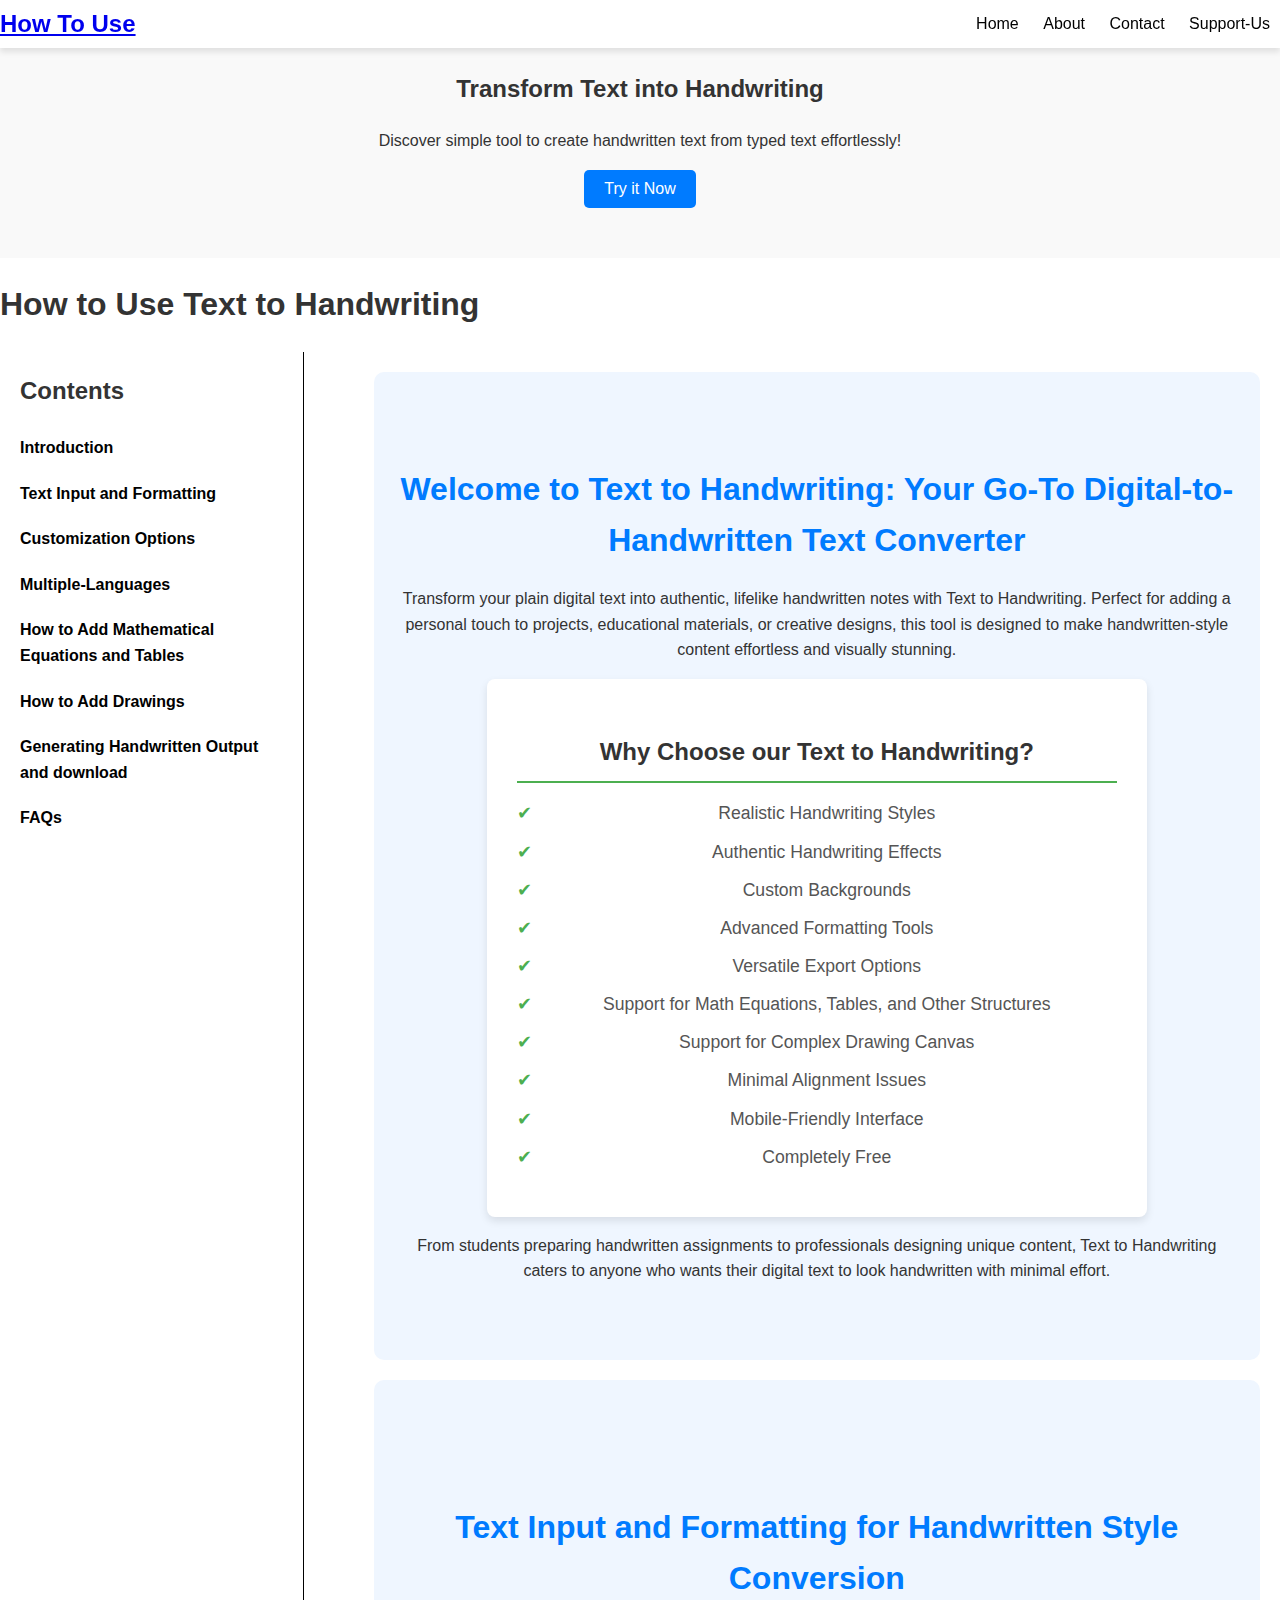
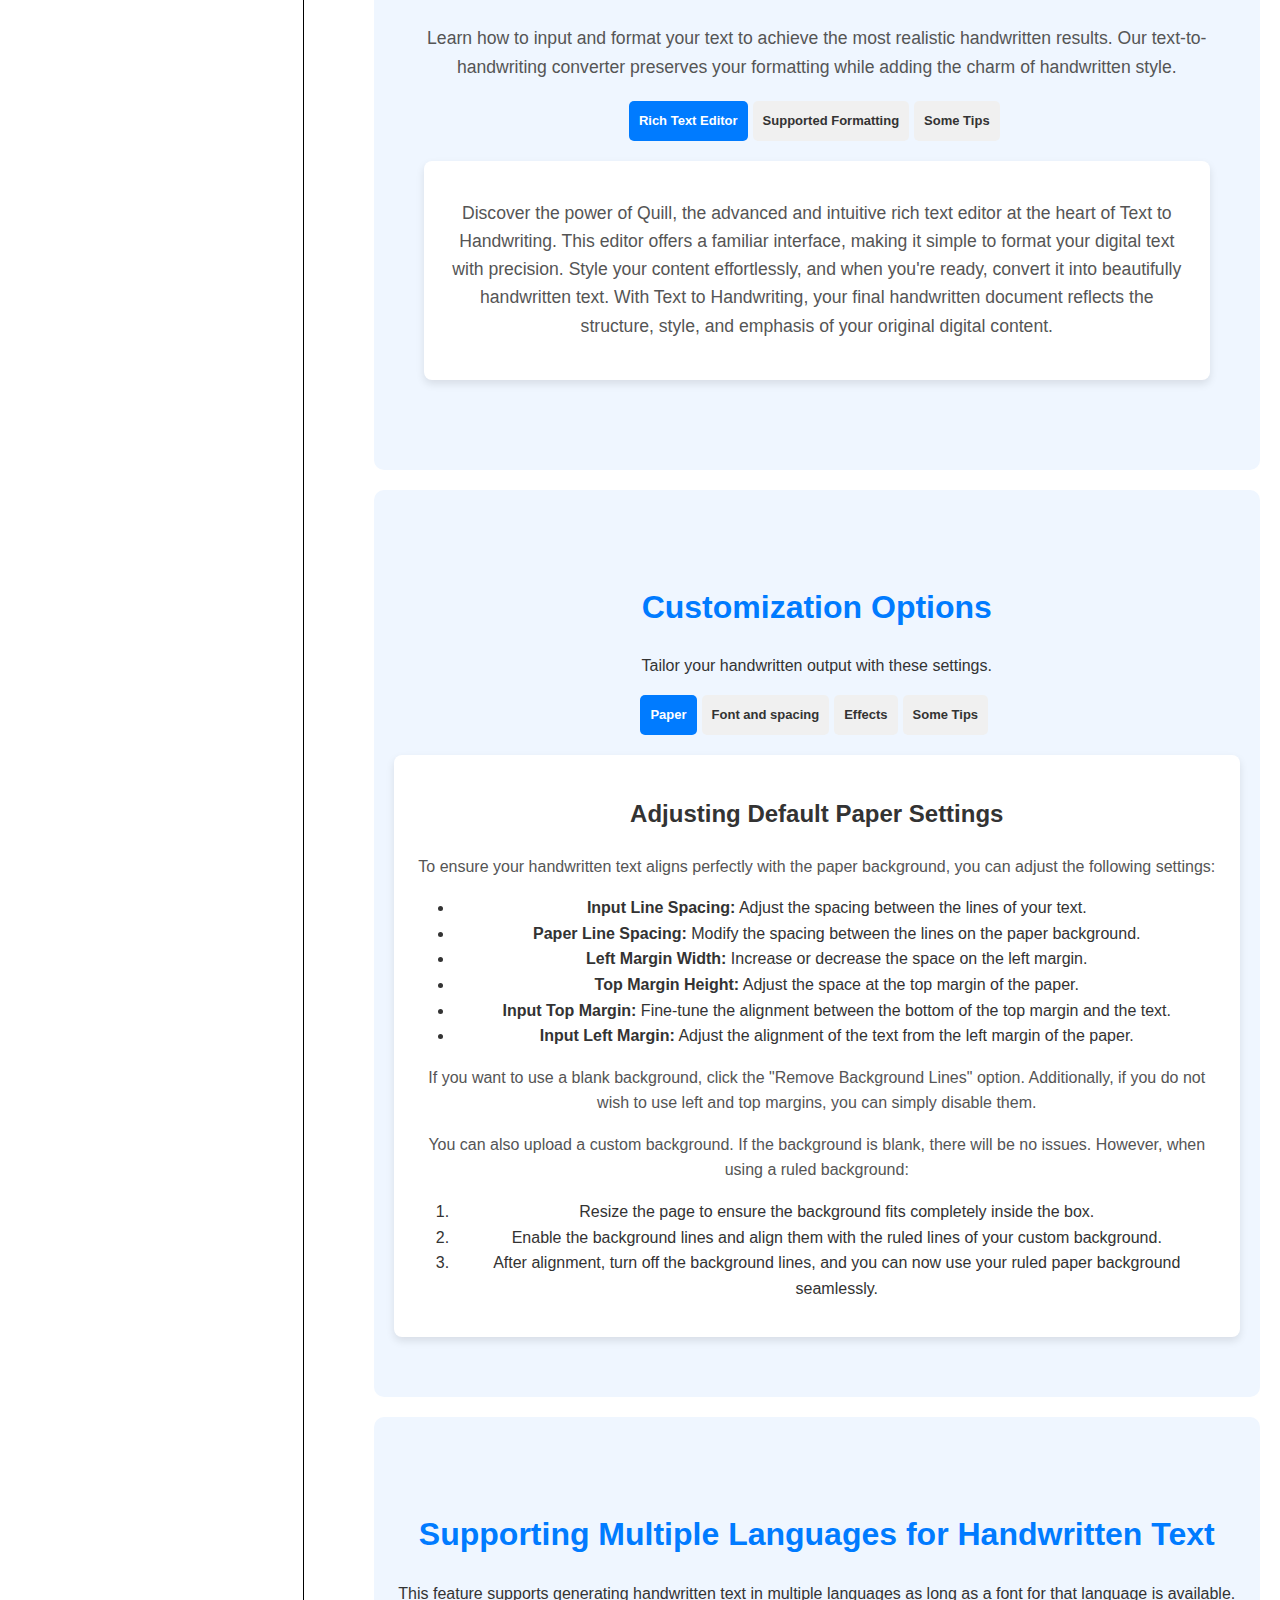
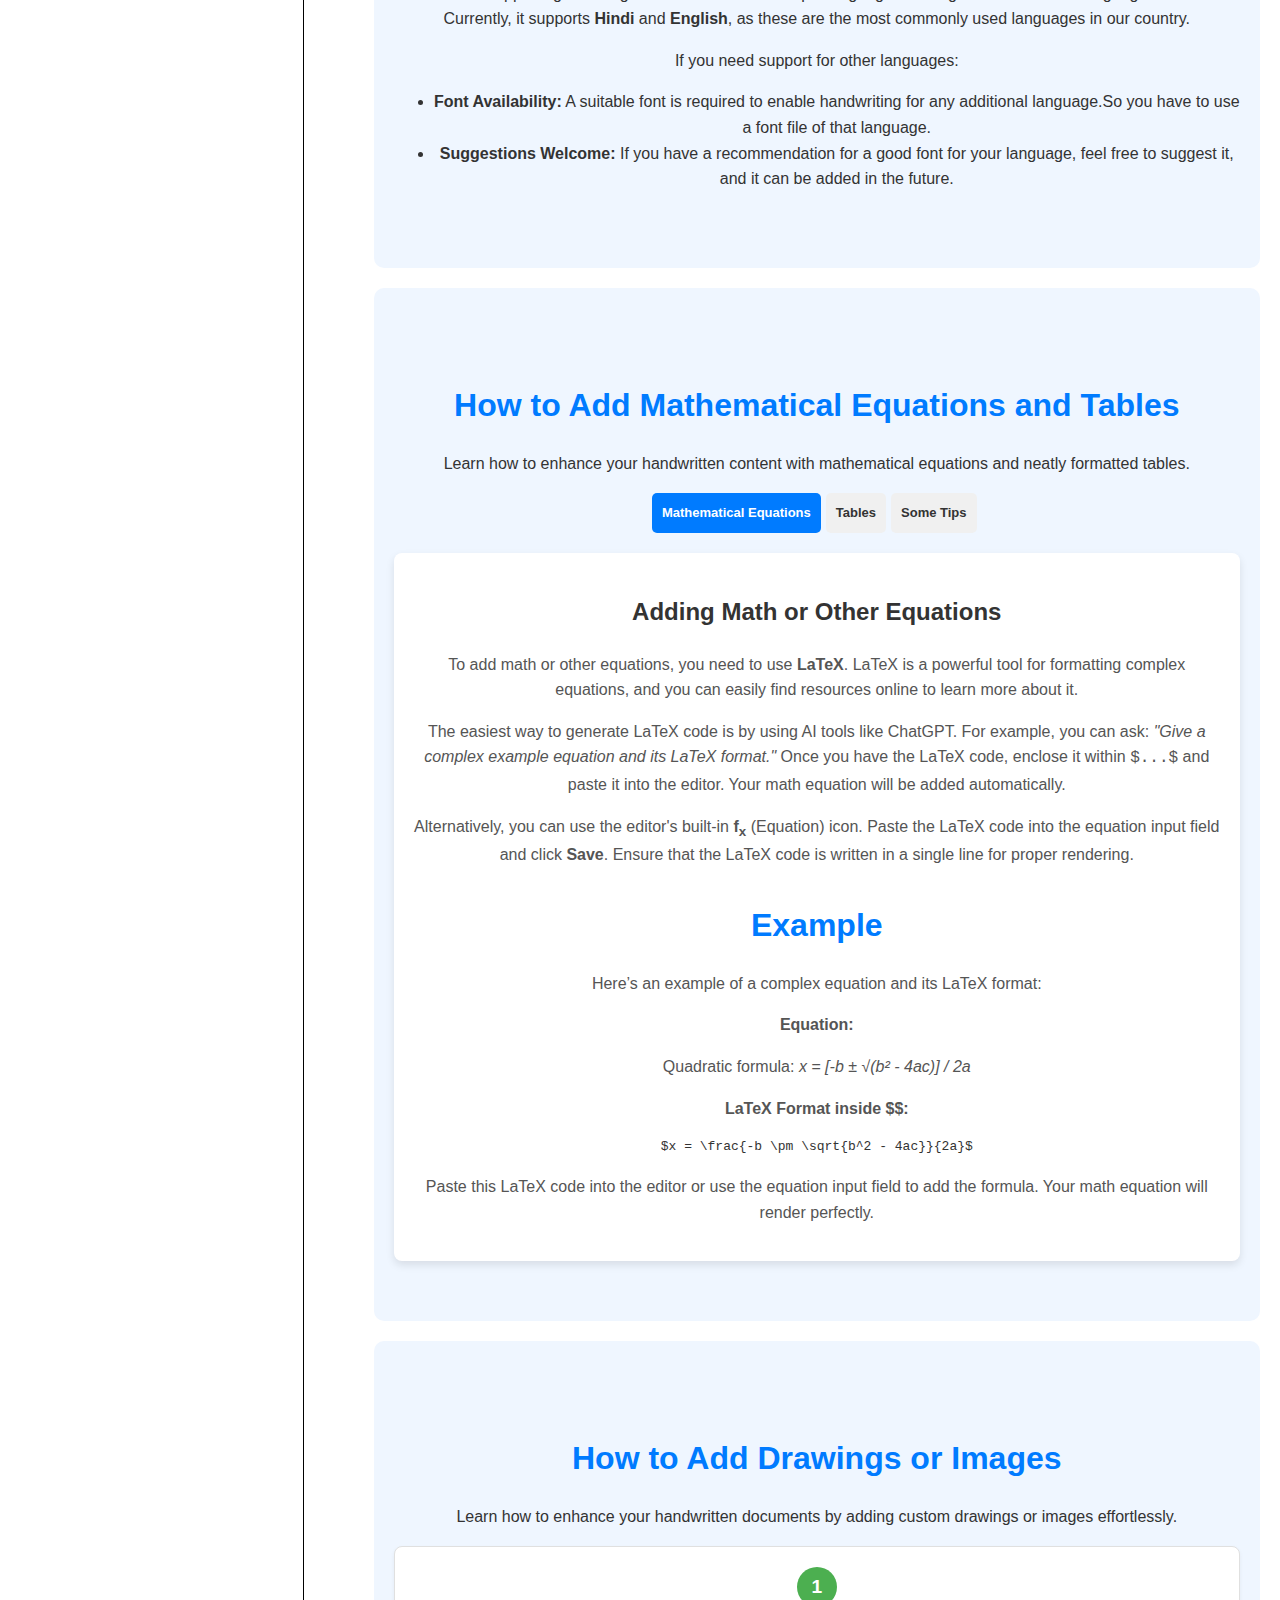
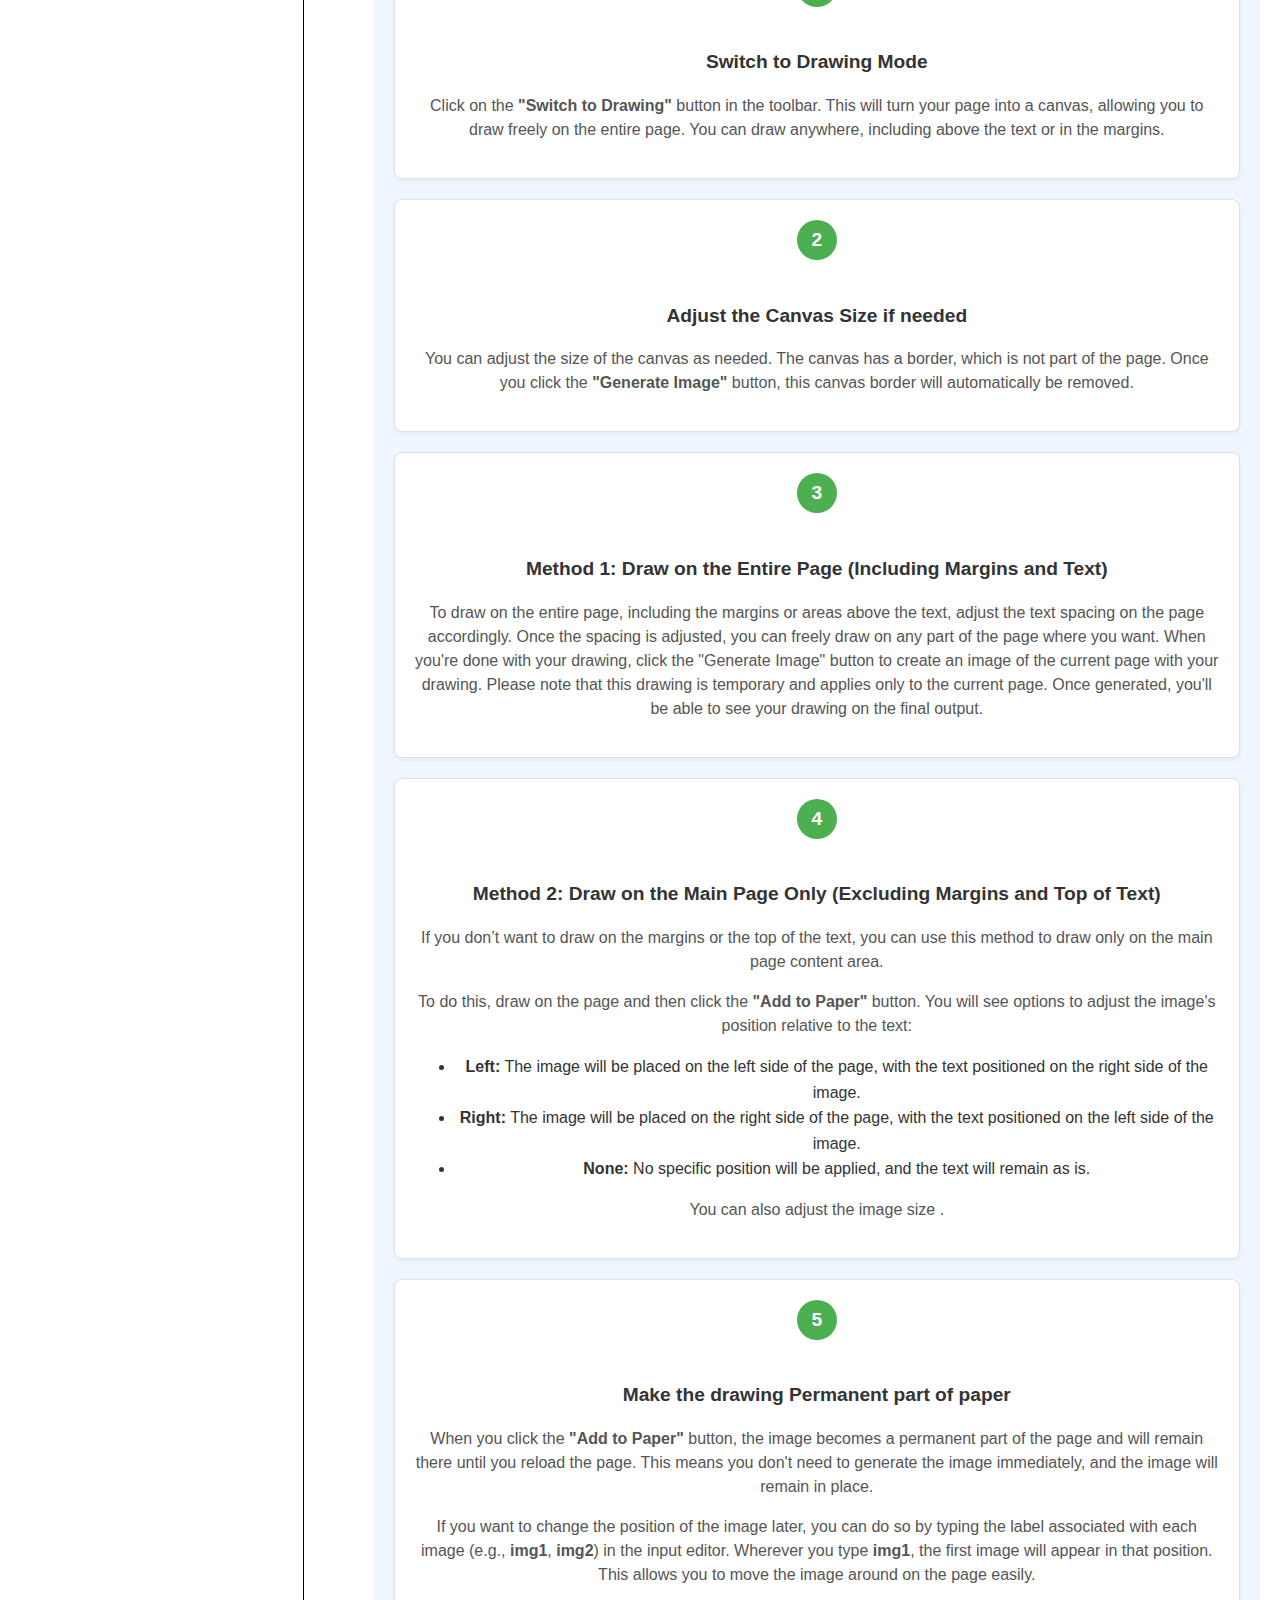
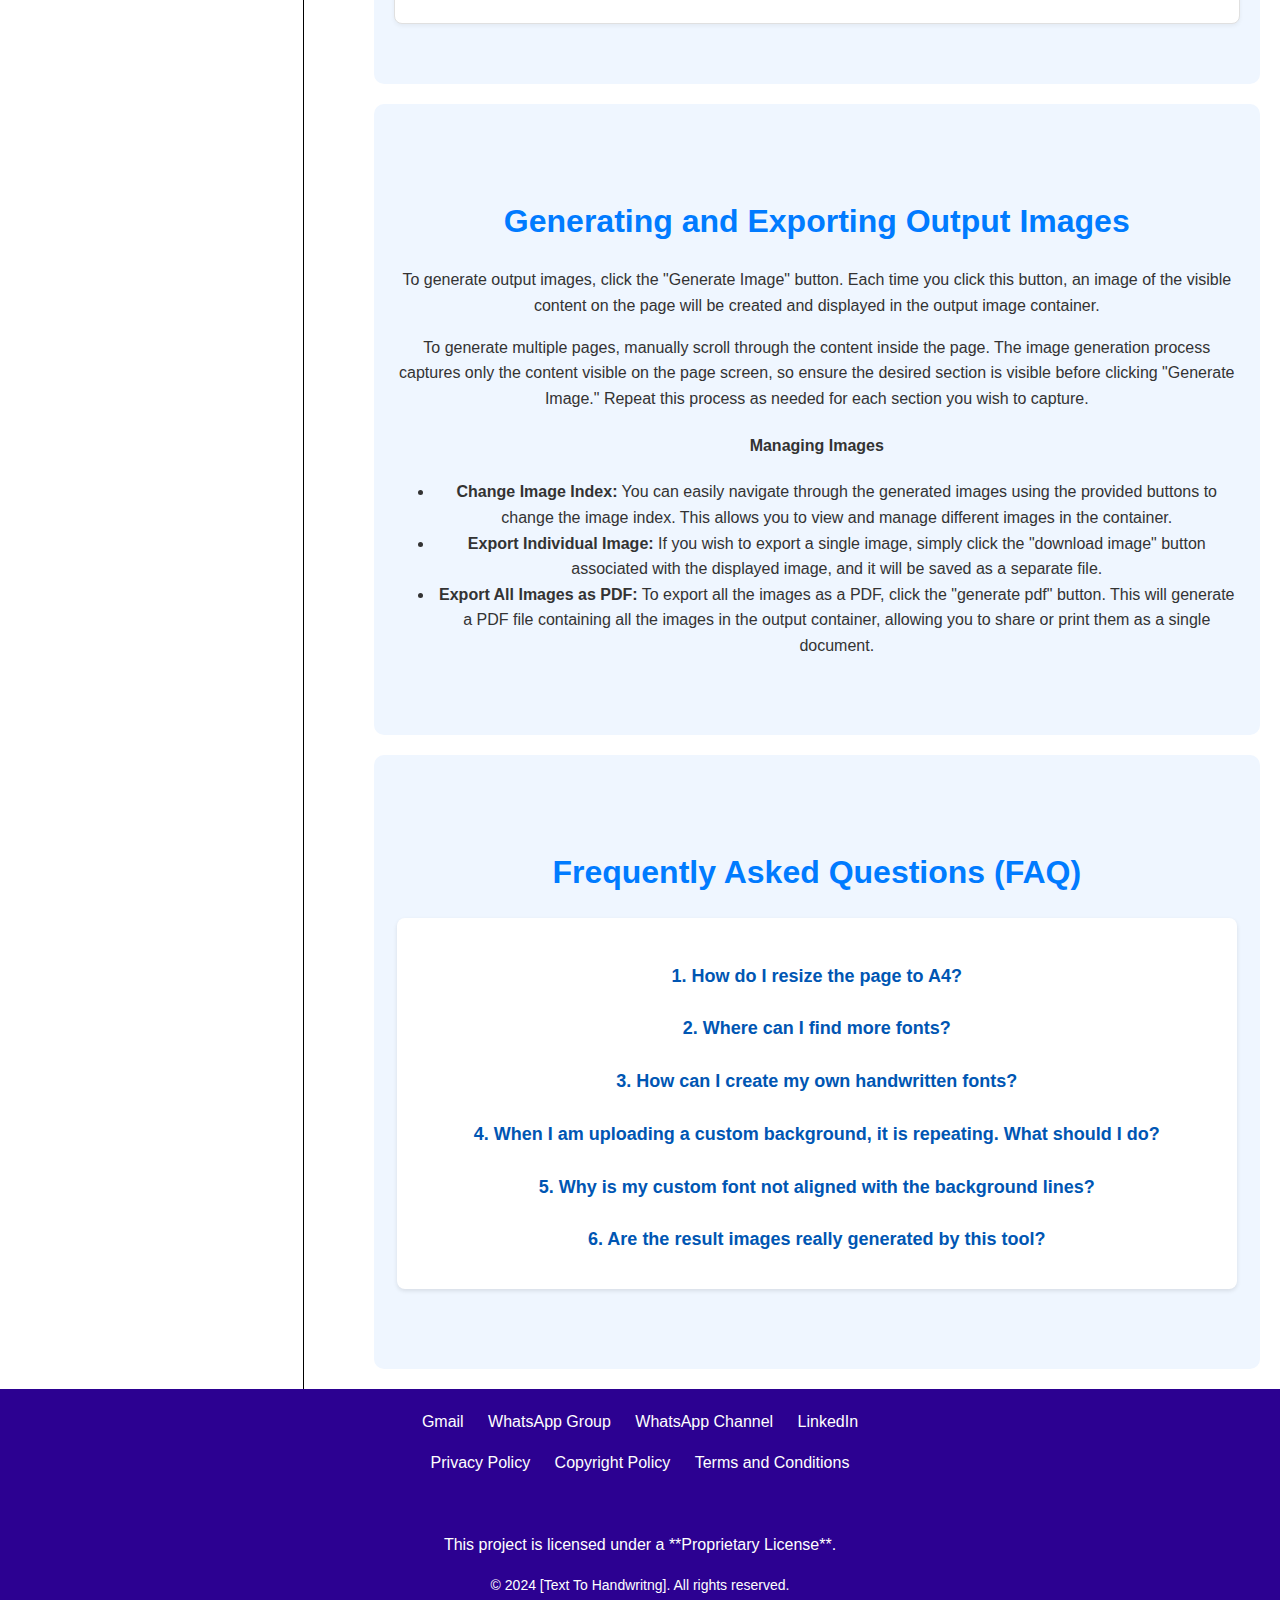
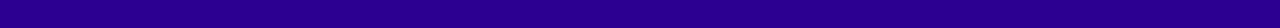
<file: Blog.html>
<!DOCTYPE html>
<html lang="en">
<head>

    <!-- Google tag (gtag.js) -->
    <script async src="https://www.googletagmanager.com/gtag/js?id=G-9N9V3HXNYT"></script>
    <script>
      window.dataLayer = window.dataLayer || [];
      function gtag(){dataLayer.push(arguments);}
      gtag('js', new Date());
    
      gtag('config', 'G-9N9V3HXNYT');
    </script>
    <script type="text/javascript">
    (function(c,l,a,r,i,t,y){
        c[a]=c[a]||function(){(c[a].q=c[a].q||[]).push(arguments)};
        t=l.createElement(r);t.async=1;t.src="https://www.clarity.ms/tag/"+i;
        y=l.getElementsByTagName(r)[0];y.parentNode.insertBefore(t,y);
    })(window, document, "clarity", "script", "ork3584d36");
    </script>

    <meta charset="UTF-8">
    <meta name="viewport" content="width=device-width, initial-scale=1.0">
  
    
    <!-- Inline Style Tag for CSS -->
    <link rel="stylesheet" href="blog.css">



    <!-- Basic Meta Tags -->
<meta charset="UTF-8">
<meta http-equiv="X-UA-Compatible" content="IE=edge">
<meta name="viewport" content="width=device-width, initial-scale=1.0">
<meta name="theme-color" content="#09f">
<meta name="description" content="Transform text, complex math equations, and diagrams into realistic handwriting! Perfect for assignments, supporting multiple languages and symbols for a personalized touch.">
<meta name="keywords" content="how to use text to handwriting, convert text to handwriting, text to handwriting tutorial, text to handwriting guide, convert text into handwriting, text to handwriting for assignments, how to make text look like handwriting, text to handwriting online tool, handwritten text conversion, convert text to handwritten notes online, how to change text to handwriting, step-by-step guide to text to handwriting, convert text to realistic handwriting, text to handwriting tutorial free, text to handwriting app, free text to handwriting converter, text to handwriting converter tool, converting text to handwritten style, text to handwriting assignment help, text to handwritten notes online, easy text to handwriting, text to handwriting online guide, learn how to convert text to handwriting">

<meta name="mobile-web-app-capable" content="yes">
<meta name="author" content="Mahipal Kumawat">
<meta name="copyright" content="Mahipal Kumawat">
<meta name="robots" content="follow">

<meta http-equiv="Cache-Control" content="no-cache, no-store, must-revalidate">
<meta http-equiv="Pragma" content="no-cache">
<meta http-equiv="Expires" content="0">

<!-- Open Graph Meta Tags for Social Media Sharing -->
<meta property="og:type" content="website">
<meta property="og:title" content="How to Use Text to Handwriting">
<meta property="og:url" content="https://mahipal123456.github.io/Text-To-Handwriting/">
<meta property="og:description" content="Transform text, complex math equations, and diagrams into realistic handwriting! Perfect for assignments, supporting multiple languages and symbols for a personalized touch.">
<meta property="og:site_name" content="Text to Handwriting">
<meta property="og:image" content="preview_image.png">
<meta property="og:image:width" content="600">
<meta property="og:image:height" content="337">

<!-- Favicon Links -->
<link rel="apple-touch-icon" sizes="180x180" href="favicon_io/apple-touch-icon.png">
<link rel="icon" type="image/png" sizes="32x32" href="favicon_io/favicon-32x32.png">
<link rel="icon" type="image/png" sizes="16x16" href="favicon_io/favicon-16x16.png">
<link rel="manifest" href="favicon_io/site.webmanifest">

<!-- Title -->
<title>How to Use Text to Handwriting </title>

</head>

<body>

<!-- Header Section -->
<header>
    <div class="header-container">
        <a href="blog.html">
            <h1 class="logo">How To Use</h1>
        </a>
        
        <nav class="navbar">
            <a href="index.html">Home</a>
            <a href="index.html#About">About</a>
        
            <a href="index.html#Contact">Contact</a>
            <a href="index.html#support">Support-Us</a>
        </nav>
        <div class="menu-icon" onclick="toggleMenu()">☰</div>
    </div>
</header>


<!-- weblink Section -->
<section class="weblink">
    <h2>Transform Text into Handwriting</h2>
    <p>Discover simple tool to create handwritten text from typed text effortlessly!</p>
    <button class="cta-button" onclick="window.location.href='index.html'">Try it Now</button>
</section>

<!-- Main Content Section -->
<h1>How to Use Text to Handwriting</h1>
<main class="content-container">
    
    <div class="sidebar">
        <h2>Contents</h2>
        <a href="#intro">Introduction</a>
        <a href="#textformat">Text Input and Formatting</a>
        <a href="#costomize">Customization Options</a>
        <a href="#multi-language-support">Multiple-Languages</a>
        
        <a href="#mathtable">How to Add Mathematical Equations and Tables</a>
        <a href="#drawing">How to Add Drawings</a>
        <a href="#generate-output-images">Generating Handwritten Output and download</a>
        
       
        
        <!-- <a href="#comparison">Comparison of Tools</a> -->
        <a href="#faqs">FAQs</a>
    </div>
    

    <!-- Blog Post Content -->
    <article class="blog-post">
        <!-- Introduction Page -->
        <section id="intro" class="page-content">
            <h3>Welcome to Text to Handwriting: Your Go-To Digital-to-Handwritten Text Converter</h3>
            <p>Transform your plain digital text into authentic, lifelike handwritten notes with Text to Handwriting. Perfect for adding a personal touch to projects, educational materials, or creative designs, this tool is designed to make handwritten-style content effortless and visually stunning.</p>
            <div id="why-us">
                <h3>Why Choose our Text to Handwriting?</h3>
                <ul>
                    <li>Realistic Handwriting Styles</li>
                    <li>Authentic Handwriting Effects</li>
                    <li>Custom Backgrounds</li>
                    <li>Advanced Formatting Tools</li>
                    <li>Versatile Export Options</li>
                    <li>Support for Math Equations, Tables, and Other Structures</li>
                    <li>Support for Complex Drawing Canvas</li>
                    <li>Minimal Alignment Issues</li>
                    <li>Mobile-Friendly Interface</li>
                    <li>Completely Free</li>
                </ul>
                
            </div>
            <p>From students preparing handwritten assignments to professionals designing unique content, Text to Handwriting caters to anyone who wants their digital text to look handwritten with minimal effort.</p>
            
        </section>

        <!-- Text Input and Formatting Section -->
<section id="textformat" class="page-content">
    <div id="text-input-formatting">
        <h3>Text Input and Formatting for Handwritten Style Conversion</h3>
        <p>Learn how to input and format your text to achieve the most realistic handwritten results. Our text-to-handwriting converter preserves your formatting while adding the charm of handwritten style.</p>
        
        <div class="tabs">
            <ul>
                <li class="active" id="tab-rich-text-editor">Rich Text Editor</li>
                <li id="tab-supported-formatting">Supported Formatting</li>
                <li id="tab-preparation-tips">Some Tips</li>
            </ul>
        </div>
    
        <div class="tab-content">
            <div class="tab-pane active" id="content-rich-text-editor">
                <p>Discover the power of Quill, the advanced and intuitive rich text editor at the heart of Text to Handwriting. This editor offers a familiar interface, making it simple to format your digital text with precision. Style your content effortlessly, and when you're ready, convert it into beautifully handwritten text. With Text to Handwriting, your final handwritten document reflects the structure, style, and emphasis of your original digital content.</p>
            </div>
            <div class="tab-pane" id="content-supported-formatting">
                <p>
                    Our handwriting generator supports a wide range of HTML elements, text styles, and math equations to create authentic-looking handwritten documents:
                  </p>
                  <ul>
                    <li>Paragraphs and line breaks</li>
                    <li>Headings </li>
                    <li>Bold, italic, underline, and strikethrough text</li>
                    <li>Font colors and highlight font </li>
                    <li>Tables with customizable cells</li>
                    <li>Ordered and unordered lists</li>
                    <li>Text alignment (left, center, right, justify)</li>
                    <li>Superscript and subscript</li>
                    <li>Math equations (powered by LaTeX or MathML)</li>
                  </ul>
                  <p>
                    Text to Handwriting accurately transforms these elements into a natural, handwritten appearance, ensuring your formatting, layout, and even mathematical expressions are perfectly preserved.
                  </p>
            </div>
            <div class="tab-pane" id="content-preparation-tips">
                <h2>Using the Editor Effectively</h2>
                <p>
                    When you paste text into the editor, it may retain the copied styles from the source. If you prefer plain text, simply select the pasted content and click the 
                    <strong><i>T<sub>x</sub></i></strong> (Remove Formatting) icon. This will strip the text of any styling, leaving it plain.
                </p>
                <p>
                    If you want to use different font sizes, you can easily adjust them using the editor tools. However, if you are working with ruled paper, avoid using multiple font sizes as this may cause alignment issues. To prevent such problems, consider using a blank background instead of ruled paper.
                </p>
            </div>
            
        </div>
    </div>
</section>

<!-- Customization Options Section -->
<section id="costomize" class="page-content">
    <div id="customization-options">
        <h3>Customization Options</h3>
        <p>Tailor your handwritten output with these settings.</p>
    
        <div class="tabs">
            <ul>
                <li class="active" id="tab-paper">Paper</li>
                <li id="tab-font">Font and spacing</li>
                <li id="tab-effects">Effects</li>
                <li id="tab-general">Some Tips</li>
            </ul>
        </div>
    
        <div class="tab-content">
            <div class="tab-pane active" id="content-paper">
                <h2>Adjusting Default Paper Settings</h2>
                <p>
                    To ensure your handwritten text aligns perfectly with the paper background, you can adjust the following settings:
                </p>
                <ul>
                    <li><strong>Input Line Spacing:</strong> Adjust the spacing between the lines of your text.</li>
                    <li><strong>Paper Line Spacing:</strong> Modify the spacing between the lines on the paper background.</li>
                    <li><strong>Left Margin Width:</strong> Increase or decrease the space on the left margin.</li>
                    <li><strong>Top Margin Height:</strong> Adjust the space at the top margin of the paper.</li>
                    <li><strong>Input Top Margin:</strong> Fine-tune the alignment between the bottom of the top margin and the text.</li>
                    <li><strong>Input Left Margin:</strong> Adjust the alignment of the text from the left margin of the paper.</li>
                </ul>
                <p>
                    If you want to use a blank background, click the "Remove Background Lines" option. Additionally, if you do not wish to use left and top margins, you can simply disable them.
                </p>
                <p>
                    You can also upload a custom background. If the background is blank, there will be no issues. However, when using a ruled background:
                </p>
                <ol>
                    <li>Resize the page to ensure the background fits completely inside the box.</li>
                    <li>Enable the background lines and align them with the ruled lines of your custom background.</li>
                    <li>After alignment, turn off the background lines, and you can now use your ruled paper background seamlessly.</li>
                </ol>
            </div>
            <div class="tab-pane" id="content-font">
                <h2>Font and Text Adjustments</h2>
                <p>
                    You can easily adjust the font size of your text using the <strong>Font Size</strong> option. Additionally, you can change the font size of specific parts of the text using the editor.
                </p>
                <p>
                    The editor also allows you to customize the appearance of your text. You can:
                </p>
                <ul>
                    <li><strong>Change the color</strong> of the font to match your preferences.</li>
                    <li><strong>Highlight</strong> text to make it stand out.</li>
                    <li><strong>Apply formatting</strong> like <strong>bold</strong>, <em>italic</em>, and other styles as needed.</li>
                </ul>
                <p>
                    Additionally, you can adjust <strong>letter spacing</strong>, <strong>word spacing</strong>, and other spacing options to fine-tune the appearance of your text.
                </p>
            </div>
            <div class="tab-pane" id="content-effects">
                <h2>Shadow Effect Adjustment</h2>
                <p>
                    You can easily turn the shadow effect on or off according to your preference. Simply toggle the setting to apply or remove the shadow effect from your text.
                </p>
            </div>
            <div class="tab-pane" id="content-general">
                <p>
                    When adjusting the spacing, ensure that the <strong>input line spacing</strong> and <strong>paper line spacing</strong> are either the same or in a proper ratio to each other. This ensures that the text aligns properly with the paper lines.
                  </p>
                  <p>
                    It is not recommended to use different font sizes when working with ruled paper, as this may cause alignment issues and disrupt the overall appearance.
                  </p>
                  <p>
                    To style text in the left and top margins where only plain text is allowed, first apply all desired styling, such as color changes, formatting, or layout adjustments, in the main container. Once the text is styled as needed, you can copy the styled version from the main container and then paste  into the margins. This ensures that the text is visually aligned with your intended design while adhering to the plain-text restrictions in the margins.
                  </p>
            </div>
        </div>
    </div>
</section>



<section id="multi-language-support" class="page-content">
    <h3>Supporting Multiple Languages for Handwritten Text</h3>
    <p>This feature supports generating handwritten text in multiple languages as long as a font for that language is available. Currently, it supports <strong>Hindi</strong> and <strong>English</strong>, as these are the most commonly used languages in our country.</p>

    <p>If you need support for other languages:</p>
    <ul>
        <li><strong>Font Availability:</strong> A suitable font is required to enable handwriting for any additional language.So you have to use a font file of that language.</li>
        <li><strong>Suggestions Welcome:</strong> If you have a recommendation for a good font for your language, feel free to suggest it, and it can be added in the future.</li>
    </ul>
</section>


<!-- Math and Tables Section -->
<section id="mathtable" class="page-content">
    <div id="math-and-tables">
        <h3>How to Add Mathematical Equations and Tables</h3>
        <p>Learn how to enhance your handwritten content with mathematical equations and neatly formatted tables.</p>
    
        <div class="tabs">
            <ul>
                <li class="active" id="tab-equations">Mathematical Equations</li>
                <li id="tab-tables">Tables</li>
                <li id="tab-tips">Some Tips</li> <!-- Added Tips Tab -->
            </ul>
        </div>
    
        <div class="tab-content">
            <div class="tab-pane active" id="content-equations">
                <h2>Adding Math or Other Equations</h2>
                <p>
                    To add math or other equations, you need to use <strong>LaTeX</strong>. LaTeX is a powerful tool for formatting complex equations, and you can easily find resources online to learn more about it.
                </p>
                <p>
                    The easiest way to generate LaTeX code is by using AI tools like ChatGPT. For example, you can ask: 
                    <em>"Give a complex example equation and its LaTeX format."</em> Once you have the LaTeX code, enclose it within <code>$...$</code> and paste it into the editor. Your math equation will be added automatically.
                </p>
                <p>
                    Alternatively, you can use the editor's built-in <strong>f<sub>x</sub></strong> (Equation) icon. Paste the LaTeX code into the equation input field and click <strong>Save</strong>. Ensure that the LaTeX code is written in a single line for proper rendering.
                </p>
                <h3>Example</h3>
                <p>Here’s an example of a complex equation and its LaTeX format:</p>
                <p><strong>Equation:</strong></p>
                <p>
                    Quadratic formula: <em>x = [-b ± √(b² - 4ac)] / 2a</em>
                </p>
                <p><strong>LaTeX Format inside $$:</strong></p>
                <pre><code>$x = \frac{-b \pm \sqrt{b^2 - 4ac}}{2a}$</code></pre>
                <p>
                    Paste this LaTeX code into the editor or use the equation input field to add the formula. Your math equation will render perfectly.
                </p>
            </div>
            <div class="tab-pane" id="content-tables">
                <div class="latex-table-tips">
                    <h2>Adding Tables with LaTeX (KaTeX Supported)</h2>
                    <p>
                      Similar to adding math equations, you can also add tables using LaTeX (KaTeX supported). LaTeX tables provide a structured and professional way to display data in your document.
                    </p>
                    <p>
                      Follow these steps to add a table using LaTeX:
                    </p>
                    <ol>
                      <li>Write your LaTeX table code as usual, but ensure it’s in a single line to avoid rendering issues.</li>
                      <li>Enclose the LaTeX code with <code>$</code> at the beginning and end of the code.</li>
                      <li>Paste the LaTeX code into the editor to render the table properly.</li>
                    </ol>
                    <p><strong>Example:</strong></p>
                    <p>
                      A simple 2x2 table in LaTeX format:
                    </p>
                    <p><strong>LaTeX Format for the Table (Single Line):</strong></p>
                    <pre><code>
                  $ \begin{array}{|c|c|} \hline a & b \\ \hline 1 & 2 \\ \hline 3 & 4 \\ \hline \end{array} $
                    </code></pre>
                    <p>
                      Once the LaTeX code is in a single line and enclosed in <code>$</code>, paste it into the editor. The table will be rendered as a neat, formatted structure.
                    </p>
                    <p>
                      To create more complex tables, simply extend the LaTeX code with additional rows and columns. LaTeX tables offer various options for alignment and customization.
                    </p>
                  </div>
                  
            </div>

            <div class="tab-pane" id="content-tips">
                <h2>Math and Table Tips</h2>
                <p>Here are some helpful tips for working with LaTeX equations and tables:</p>
                <ul>
                    <li><strong>Ensure Single Line for LaTeX:</strong> Always write LaTeX code for equations and tables in a single line. This helps avoid formatting issues in the editor.</li>
                    <li><strong>Use $ for Inline Equations:</strong> To display an equation within a paragraph, enclose the LaTeX code in <code>$...$</code>.</li>
                    <li><strong>Avoid Using Ruled Paper:</strong> When inserting tables or equations, it's recommended not to use ruled paper, as it can create alignment issues. A blank background is better for these elements.</li>
                    <li><strong>Tables can be Nested:</strong> You can create nested tables by placing one table inside another. Just ensure that your LaTeX code remains properly structured.</li>
                    <li><strong>Preview Before Finalizing:</strong> Always preview your LaTeX equations and tables before generating the final handwritten document to ensure the formatting is correct.</li>
                </ul>
                <p><strong>Important Note:</strong></p>
                <p>
                You cannot directly edit LaTeX elements like equations or tables using the editor. To change LaTeX elements, such as adjusting the font color, bold, etc., you must modify the LaTeX code itself. The editor allows changes to visual styles (like font size, background, etc.), but the LaTeX content must be modified through LaTeX code directly.
                </p>
            </div>
        </div>
    </div>
</section>

        <!-- How to Add Drawings Page -->
        <section id="drawing" class="page-content">
            
                
                    <h3>How to Add Drawings or Images</h3>
                    <p>Learn how to enhance your handwritten documents by adding custom drawings or images effortlessly.</p>
                
                
                <div class="drawing-steps">
                    <div class="step-box">
                        <span class="step-number">1</span>
                        <h4>Switch to Drawing Mode</h4>
                        <p>Click on the <strong>"Switch to Drawing"</strong> button in the toolbar. This will turn your page into a canvas, allowing you to draw freely on the entire page. You can draw anywhere, including above the text or in the margins.</p>
                    </div>
                
                    <div class="step-box">
                        <span class="step-number">2</span>
                        <h4>Adjust the Canvas Size if needed</h4>
                        <p>You can adjust the size of the canvas as needed. The canvas has a border, which is not part of the page. Once you click the <strong>"Generate Image"</strong> button, this canvas border will automatically be removed.</p>
                    </div>
                
                    <div class="step-box">
                        <span class="step-number">3</span>
                        <h4>Method 1: Draw on the Entire Page (Including Margins and Text)</h4>
                        <p>To draw on the entire page, including the margins or areas above the text, adjust the text spacing on the page accordingly. Once the spacing is adjusted, you can freely draw on any part of the page where you want.

                            When you're done with your drawing, click the "Generate Image" button to create an image of the current page with your drawing. Please note that this drawing is temporary and applies only to the current page. Once generated, you'll be able to see your drawing on the final output.</p>
                    </div>
                
                    <div class="step-box">
                        <span class="step-number">4</span>
                        <h4>Method 2: Draw on the Main Page Only (Excluding Margins and Top of Text)</h4>
                        <p>If you don’t want to draw on the margins or the top of the text, you can use this method to draw only on the main page content area.</p>
                        <p>To do this, draw on the page and then click the <strong>"Add to Paper"</strong> button. You will see options to adjust the image's position relative to the text:</p>
                        <ul>
                            <li><strong>Left:</strong> The image will be placed on the left side of the page, with the text positioned on the right side of the image.</li>
                            <li><strong>Right:</strong> The image will be placed on the right side of the page, with the text positioned on the left side of the image.</li>
                            <li><strong>None:</strong> No specific position will be applied, and the text will remain as is.</li>
                        </ul>
                        <p>You can also adjust the image size .</p>
                    </div>
                
                    <div class="step-box">
                        <span class="step-number">5</span>
                        <h4>Make the drawing  Permanent part of paper</h4>
                        <p>When you click the <strong>"Add to Paper"</strong> button, the image becomes a permanent part of the page and will remain there until you reload the page. This means you don't need to generate the image immediately, and the image will remain in place.</p>
                        <p>If you want to change the position of the image later, you can do so by typing the label associated with each image (e.g., <strong>img1</strong>, <strong>img2</strong>) in the input editor. Wherever you type <strong>img1</strong>, the first image will appear in that position. This allows you to move the image around on the page easily.</p>
                    </div>
                </div>
                
            

        </section>

        <!-- Generating Handwritten Output Page -->
        <section id="generate-output-images" class="page-content">
            <h3>Generating and Exporting Output Images</h3>
            <p>To generate output images, click the "Generate Image" button. Each time you click this button, an image of the visible content on the page will be created and displayed in the output image container.</p>
        
            <p>To generate multiple pages, manually scroll through the content inside the page. The image generation process captures only the content visible on the page screen, so ensure the desired section is visible before clicking "Generate Image." Repeat this process as needed for each section you wish to capture.</p>
        
            <h4>Managing Images</h4>
            <ul>
                <li><strong>Change Image Index:</strong> You can easily navigate through the generated images using the provided buttons to change the image index. This allows you to view and manage different images in the container.</li>
                <li><strong>Export Individual Image:</strong> If you wish to export a single image, simply click the "download image" button associated with the displayed image, and it will be saved as a separate file.</li>
                <li><strong>Export All Images as PDF:</strong> To export all the images as a PDF, click the "generate pdf" button. This will generate a PDF file containing all the images in the output container, allowing you to share or print them as a single document.</li>
            </ul>
        
            
           
        </section>
        

       
        <!-- Comparison of Tools -->
        <!-- <section id="comparison" class="page-content">
            <h3>Comparison of Top Tools</h3>
            <table>
                <tr>
                    <th>Tool</th>
                    <th>Features</th>
                    <th>Ease of Use</th>
                    <th>Pricing</th>
                </tr>
                <tr>
                    <td>Tool A</td>
                    <td>Basic fonts, easy to use</td>
                    <td>⭐⭐⭐⭐</td>
                    <td>Free</td>
                </tr>
                <tr>
                    <td>Tool B</td>
                    <td>Advanced customization</td>
                    <td>⭐⭐⭐</td>
                    <td>Paid</td>
                </tr>
            </table>
        </section> -->
        <section id="faqs" class="page-content">
            <h3>Frequently Asked Questions (FAQ)</h3>
            <div class="faq-section">
                <div class="faq-item">
                    <h4>1. How do I resize the page to A4?</h4>
                    <p>The page is by default A4. However, on the screen, A4 does not mean the actual A4 size. It depends on how many lines of text you can create on that page. Its appearance defines its size. You can convert the page to any size using the resize option at the corners of the page.</p>
                </div>
                <div class="faq-item">
                    <h4>2. Where can I find more fonts?</h4>
                    <p>You can find more fonts at <a href="https://www.quantumenterprises.co.uk/handwriting-fonts/fontvault.htm" target="_blank">quantumenterprises font vault</a>. These fonts are only for personal use, so you can use them personally.</p>
                </div>
                
                <div class="faq-item">
                    <h4>3. How can I create my own handwritten fonts?</h4>
                    <p>There are many tools available on the internet. You can use any of them. For me, "High-Logic Font Creator" is the best tool. It is paid, but you can use its 30-day trial period, which is enough to create your font.</p>
                </div>
                <div class="faq-item">
                    <h4>4. When I am uploading a custom background, it is repeating. What should I do?</h4>
                    <p>To ensure that your background completely fills the page only once, you need to resize the page according to your background.</p>
                </div>
                <div class="faq-item">
                    <h4>5. Why is my custom font not aligned with the background lines?</h4>
                    <p>Every font has its own spacing and other properties, so you need to adjust the values according to that specific font.</p>
                </div>
                <div class="faq-item">
                    <h4>6. Are the result images really generated by this tool?</h4>
                    <p>Yes, and you can generate far better images than the default ones according to your needs.</p>
                </div>
                
            </div>
            
    </section>
    </article>

    

</main>



<!-- Footer Section -->
<footer id="footer" class="footer-container">
    <div class="footer-links">
        <a href="mailto:mahipalkumawat810@gmail.com" target="_blank" class="footer-link">Gmail</a>
        <a href="https://chat.whatsapp.com/HaMKaldMXf7IpZiy7EqUFi" target="_blank" class="footer-link">WhatsApp Group</a>
        <a href="https://whatsapp.com/channel/0029Va72X0FI7BeKpmvbvO0e" target="_blank" class="footer-link">WhatsApp Channel</a>
        <a href="https://www.linkedin.com/in/mahipalkumawat810" target="_blank" class="footer-link">LinkedIn</a>
    </div>
    <div class="footer-policies">
        <a href="index.html#privacy-policy" class="footer-link">Privacy Policy</a>
        <a href="index.html#copyright-policy" class="footer-link">Copyright Policy</a>
        <a href="index.html#terms_conditions" class="footer-link">Terms and Conditions</a>
    </div>
    <br>
    <p>This project is licensed under a **Proprietary License**.</p>
    <p class="footer-credit">© 2024 [Text To Handwritng]. All rights reserved.</p>
    
</footer>

</body>
</html>
<script src="blog.js"></script>
</file>
<file: blog.css>
/* Basic Styles */
body {
    font-family: Arial, sans-serif;
    line-height: 1.6;
    margin: 0;
    padding: 0;
    color: #333;
}

/* Header Styles */
/* header {
    background-color: #f4f4f4;
    padding: 10px 20px;
    border-bottom: 1px solid #ddd;
} */

.header-container {
    display: flex;
    justify-content: space-between;
    align-items: center;
    position: fixed;  /* Fix the header at the top */
    top: 0;           /* Place it at the top of the page */
    width: 100%;      /* Ensure it spans the full width */
    background-color: white;  /* Add background color for visibility */
    z-index: 1000;    /* Ensure it stays above other content */
    box-shadow: 0 4px 6px rgba(0, 0, 0, 0.1);
    padding-top: 5px;
    padding-bottom: 5px;
}

.logo {
    font-size: 1.5em;
    font-weight: bold;
    margin: 0;
}

.navbar a {
    margin: 0 10px;
    text-decoration: none;
    color: #000000;
}
/* New Styles for Responsive Navbar */
.navbar a:hover {
    text-decoration: underline;
}
.menu-icon {
display: none; /* Hidden by default */
font-size: 1.8em;
cursor: pointer;
}

/* Responsive Styles */
@media (max-width: 768px) {
.navbar {
display: none; /* Hide navbar by default */
flex-direction: column;
position: absolute;
top: 60px; /* Adjust based on header height */
right: 10px;
background-color: white;
padding: 10px;
box-shadow: 0 2px 5px rgba(0, 0, 0, 0.2);
}

.navbar a {
margin: 10px 0;
}

.menu-icon {
display: block; /* Show the menu icon */
}
}

/* weblink Section */
.weblink {
    text-align: center;
    padding: 50px 20px;
    background: #f9f9f9;
}

.cta-button {
    background-color: #007BFF;
    color: #fff;
    padding: 10px 20px;
    border: none;
    cursor: pointer;
    font-size: 1em;
    border-radius: 5px;
}

/* Main Content */
.content-container {
    display: flex;
    justify-content: center;
    gap: 50px;
}

.blog-post {
    
    width: 100%;
}

.blog-post img {
    max-width: 100%;
    height: auto;
    margin: 10px 0;
}

/* Footer */
.footer-container {
    background-color: #2c0191;
    color: #fff;
    text-align: center;
    padding: 20px 10px;
    font-family: Arial, sans-serif;
}

.footer-links, .footer-policies {
    margin-bottom: 15px;
}

.footer-link {
    color: #ffffff;
    margin: 0 10px;
    text-decoration: none;
    font-size: 16px;
}

.footer-link:hover {
    text-decoration: underline;
}

.footer-credit {
    font-size: 14px;
    margin-top: 10px;
    color: #ffffff;
}

.sidebar {
    border-right: 1px solid black;
    padding-right: 20px;
    padding-left: 20px;

}

/* Sidebar Links Styling */
.sidebar a {
    display: block;  /* Makes each link take up a full line */
    text-decoration: none;  /* Removes underline */
    color: #000;  /* Dark black color */
    font-weight: bold;  /* Makes text bold */
    margin: 10px 0;  /* Space between links */
    padding: 5px 0;  /* Padding for spacing around links */
}

/* Hover effect */
.sidebar a:hover {
    color: #007BFF;  /* Change color on hover */
}



/* Page Content Section */
.page-content {
background: #eff6ff; /* Light blue background to match the feature section */
padding: 60px 20px;
text-align: center;
margin-top: 40px;
border-radius: 10px;
margin: 20px;
}

.page-content h3 {
color: #007bff; /* Blue color for the heading */
font-size: 2rem;
margin-bottom: 20px;
}

.page-content .page-description {
max-width: 800px;
margin: 0 auto;
}

.page-content .page-description p {
font-size: 1rem;
color: #555;
line-height: 1.6;
margin-bottom: 20px;
}

.page-content button {
background: #007bff;
color: white;
border: none;
border-radius: 25px;
padding: 12px 20px;
font-size: 1rem;
cursor: pointer;
transition: background 0.3s ease;
}

.page-content button:hover {
background: #0056b3;
}




#why-us {
background-color: #ffffff;
padding: 30px;
border-radius: 8px;
box-shadow: 0 4px 8px rgba(0, 0, 0, 0.1);
max-width: 600px;
margin: 0 auto;
font-family: 'Arial', sans-serif;
}

#why-us h3 {
font-size: 1.5rem;
color: #333;
margin-bottom: 15px;
text-align: center;
font-weight: bold;
border-bottom: 2px solid #4CAF50;
padding-bottom: 10px;
}

#why-us ul {
list-style-type: none;
padding: 0;
}

#why-us ul li {
font-size: 1.1rem;
color: #555;
padding-left: 20px;
position: relative;
margin-bottom: 10px;
}

#why-us ul li::before {
content: '✔';
color: #4CAF50;
position: absolute;
left: 0;
top: 0;
}


#text-input-formatting {
font-family: 'Arial', sans-serif;
max-width: 900px;
margin: 0 auto;
padding: 30px;
}

#text-input-formatting h2 {
font-size: 2rem;
color: #333;
margin-bottom: 15px;
text-align: center;
}

#text-input-formatting p {
font-size: 1.1rem;
color: #555;
margin-bottom: 20px;
}

.tabs {
display: flex;
justify-content: center;
margin-bottom: 20px;
}

.tabs ul {
list-style-type: none;
display: flex;
padding: 0;
margin: 0;
}

.tabs ul li {
padding: 10px ;
background-color: #f0f0f0;
margin-right: 5px;
cursor: pointer;
border-radius: 5px;
font-weight: bold;
display: flex;
align-items: center;
font-size: small;
}

.tabs ul li.active {
background-color: #007BFF;
color: white;
}

.tab-content {
padding: 20px;
background-color: #ffffff;
border-radius: 8px;
box-shadow: 0 4px 8px rgba(0, 0, 0, 0.1);
}

.tab-pane {
display: none;
}

.tab-pane.active {
display: block;
}

.tab-pane p {
font-size: 1rem;
color: #555;
line-height: 1.6;
}
/* #how-to-add-drawings {
font-family: 'Arial', sans-serif;
max-width: 1200px;
margin: 0 auto;
padding: 50px 20px;
background-color: #f9f9f9;
border-radius: 10px;
box-shadow: 0 4px 8px rgba(0, 0, 0, 0.1);
} */

.drawings-header h3 {
font-size: 2rem;
color: #333;
text-align: center;
margin-bottom: 10px;
font-weight: bold;
}

.drawings-header p {
font-size: 1.1rem;
color: #555;
text-align: center;
margin-bottom: 30px;
line-height: 1.6;
}

.drawing-steps {
display: grid;

gap: 20px;
}

.step-box {
background-color: #fff;
border: 1px solid #e0e0e0;
border-radius: 8px;
padding: 20px;
text-align: center;
box-shadow: 0 2px 4px rgba(0, 0, 0, 0.05);
transition: transform 0.3s, box-shadow 0.3s;
}

.step-box:hover {
transform: translateY(-5px);
box-shadow: 0 4px 10px rgba(0, 0, 0, 0.1);
}

.step-number {
display: inline-block;
background-color: #4CAF50;
color: white;
font-size: 1.2rem;
font-weight: bold;
width: 40px;
height: 40px;
line-height: 40px;
border-radius: 50%;
margin-bottom: 15px;
}

.step-box h4 {
font-size: 1.2rem;
color: #333;
margin-bottom: 10px;
font-weight: bold;
}

.step-box p {
font-size: 1rem;
color: #555;
line-height: 1.5;
}


/* General FAQ Section Styles */
.faq-section {
background-color: #ffffff;
padding: 20px;
border-radius: 8px;
box-shadow: 0 2px 4px rgba(0, 0, 0, 0.1);
max-width: 800px;
margin: 20px auto;
font-family: Arial, sans-serif;

}

/* Section Title */
.faq-section h3 {
font-size: 24px;
color: #333;
text-align: center;
margin-bottom: 20px;
}

/* Individual FAQ Item */
.faq-item {
margin-bottom: 15px;
}

/* FAQ Question Styling */
.faq-item h4 {
font-size: 18px;
color: #0056b3;
margin-bottom: 8px;
cursor: pointer;
transition: color 0.3s ease;
}

.faq-item h4:hover {
color: #004494;
}

/* FAQ Answer Styling */
.faq-item p {
font-size: 16px;
color: #555;
line-height: 1.6;
margin: 0;
display: none; /* Hidden by default */
}

/* FAQ Interaction Styles */
.faq-item.active p {
display: block; /* Show answer when active */
}


@media  (max-width: 900px) {

.content-container{
    display: block;
}
}
</file>
